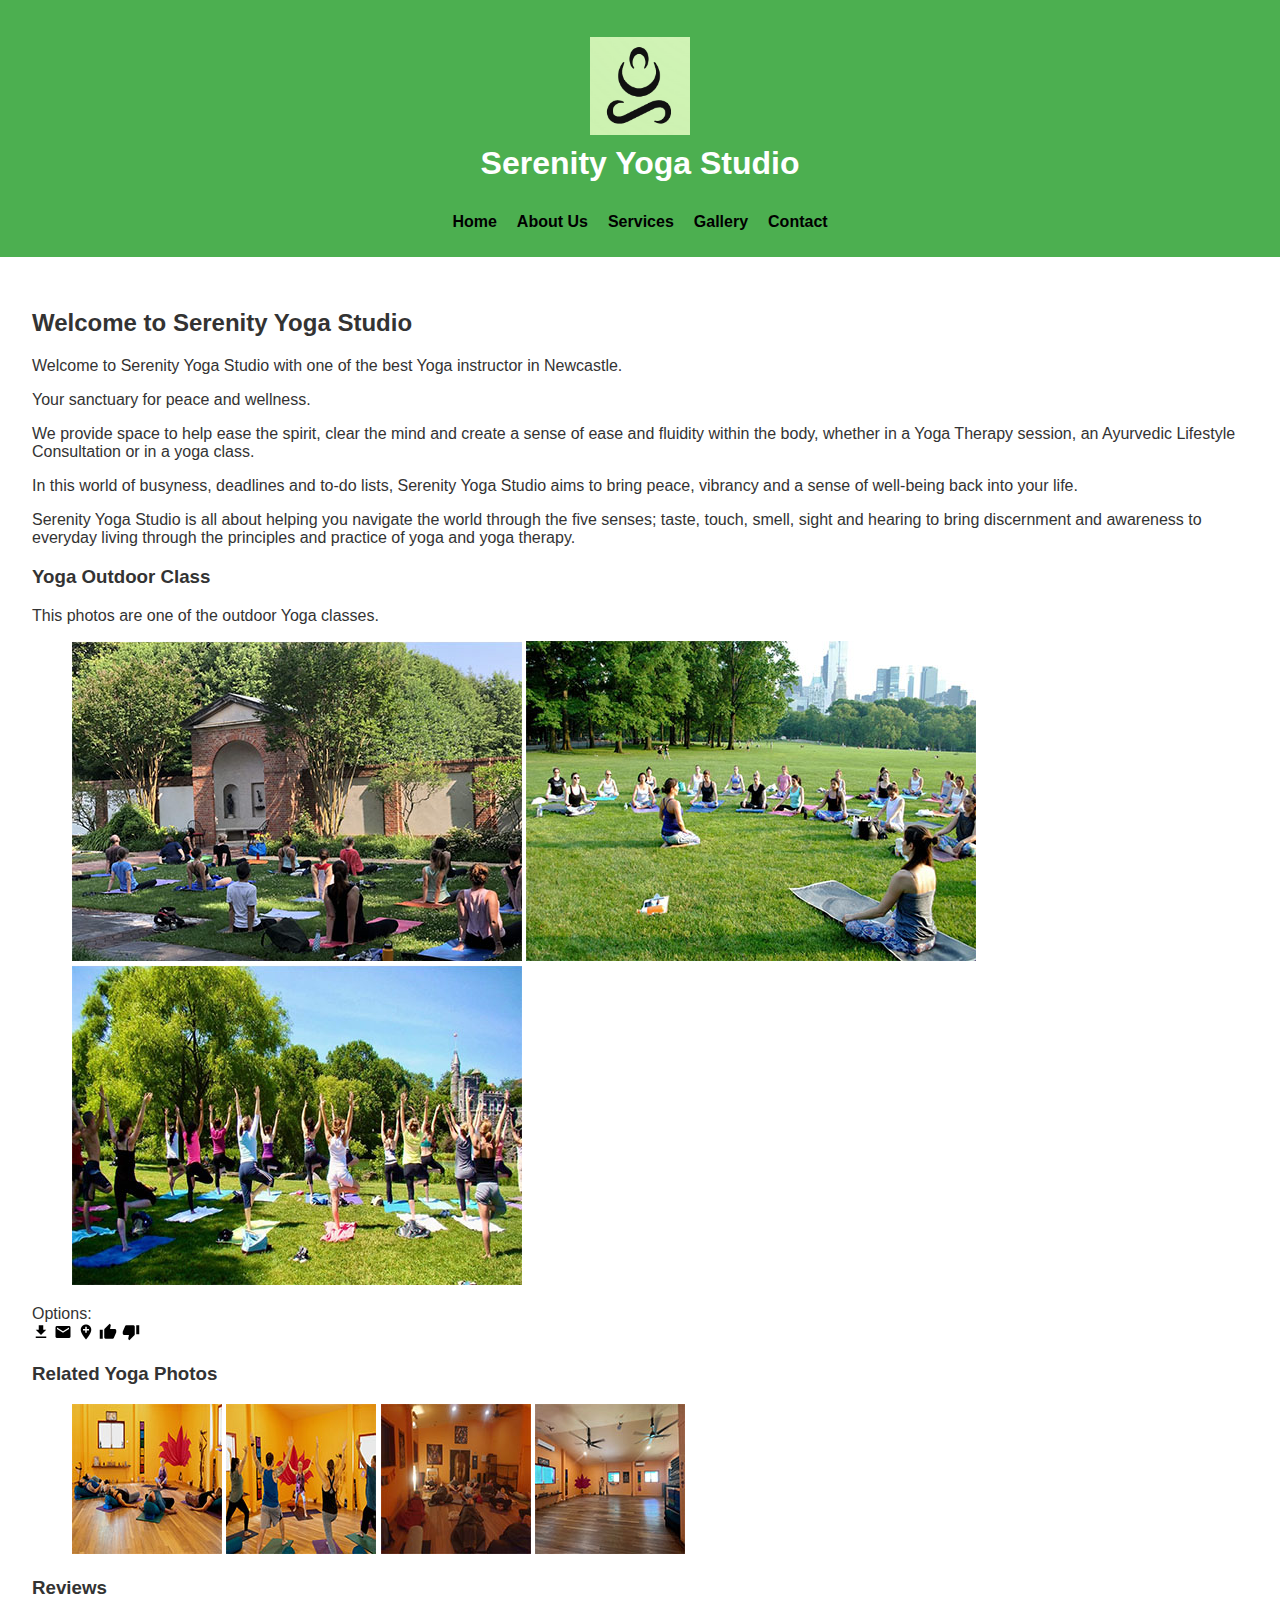
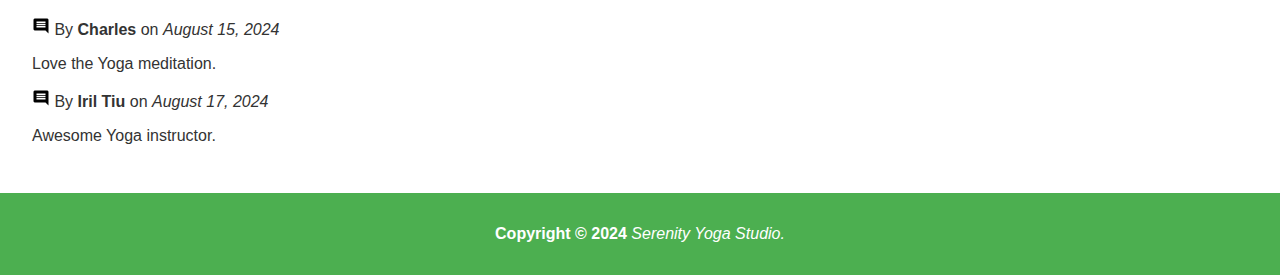
<file: index.html>
<!DOCTYPE html>
<html lang="en">
<head>
    <meta charset="UTF-8">
    <meta name="viewport" content="width=device-width, initial-scale=1.0">
    <title>Serenity Yoga Studio</title>
    <link rel="stylesheet" href="style.css">
    <script src="script.js"></script>
</head>
<body>
    <header>
        <button class="menu-toggle">&#9776;</button>
        <h1><img src="images/yoga1.png" alt="Serenity Yoga Studio Logo">Serenity Yoga Studio</h1>
        <nav class="main-nav">
            <a href="index.html">Home</a>
            <a href="about.html">About Us</a>
            <a href="services.html">Services</a>
            <a href="gallery.html">Gallery</a>
            <a href="contact.html">Contact</a>
        </nav>
    </header>
    <main>
        <h2>Welcome to Serenity Yoga Studio</h2>
        <p>Welcome to Serenity  Yoga Studio with one of the best Yoga instructor in Newcastle.</p>
        <p>Your sanctuary for peace and wellness.</p>        
        <p>We provide space to help ease the spirit, clear the mind and create a sense of ease and fluidity within the body, whether in a Yoga Therapy session, an Ayurvedic Lifestyle Consultation or in a yoga class.</p>
        <p>In this world of busyness, deadlines and to-do lists, Serenity Yoga Studio aims to bring peace, vibrancy and a sense of well-being back into your life.</p>
        <p>Serenity Yoga Studio is all about helping you navigate the world through the five senses; taste, touch, smell, sight and hearing to bring discernment and awareness to everyday living through the principles and practice of yoga and yoga therapy.</p>
    <section>
        <h3 id="yogaoutdoor"> Yoga Outdoor Class</h3>
        <p> This photos are one of the outdoor Yoga classes.</p>
        <figure>
        <a href="images/yoga2.jpg">
        <img src="images/yoga2s.jpg" alt="Yoga Outdoor Class" title= "Yoga Outdoor Class"></a>
        <a href="images/yoga11.jpg">
        <img src="images/yoga11s.jpg" alt="Yoga Outdoor Class" title= "Yoga Outdoor Class"></a>
        <a href="images/yoga12.jpg">
        <img src="images/yoga12s.jpg" alt="Yoga Outdoor Class" title= "Yoga Outdoor Class"></a>
        </figure>
    </section>
        <p>Options: <br>
            <img src="images/icon_download.png" alt="Download"> 
            <img src="images/icon_mail.png" alt="Email"> 
            <img src="images/icon_map.png" alt="Map">
            <img src="images/icon_up.png" alt="Thumbs up"> 
            <img src="images/icon_down.png" alt="Thumbs down">
        </p>
    <section>
        <h3 id="relatedphotos"> Related Yoga Photos</h3>
        <figure>
            <a href="images/yoga3.jpg">
            <img src="images/yoga3s.jpg" alt="Yoga Class"></a>
            <a href="images/yoga4.jpg">
            <img src="images/yoga4s.jpg" alt="Yoga Class"></a>
            <a href="images/yoga5.jpeg">
            <img src="images/yoga5s.jpg" alt="Yoga Class"></a> 
            <a href="images/yoga6.jpg">
            <img src="images/yoga6s.jpg" alt="Yoga Class"></a>  
        </figure>
    </section>
    <section>
        <h3 id="reviews"> Reviews</h3>
        <div> 
            <p><img src="images/icon_comment.png" alt="Comment"> By <strong>Charles</strong> on <em>August 15, 2024</em></p>
            <p> Love the Yoga meditation.</p>
        </div>
        <div> 
            <p><img src="images/icon_comment.png" alt="Comment"> By <strong>Iril Tiu</strong> on <em>August 17, 2024</em></p>
            <p> Awesome Yoga instructor.</p>
        </div>
    </section>
    </main>
    <footer> 
        <p><strong>Copyright &copy; 2024 </strong> <em>Serenity Yoga Studio.</em></p> 
    </footer>
    <script>
        document.addEventListener("DOMContentLoaded", function() {
            const menuToggle = document.querySelector('.menu-toggle');
            const mainNav = document.querySelector('.main-nav');
    
            menuToggle.addEventListener('click', function() {
                if (mainNav.style.display === 'flex') {
                    mainNav.style.display = 'none';
                } else {
                    mainNav.style.display = 'flex';
                }
            });
        });
    </script>
</body>
</html>
<!--
Developed by:	
Iril Lester Tiu     
-->
</file>
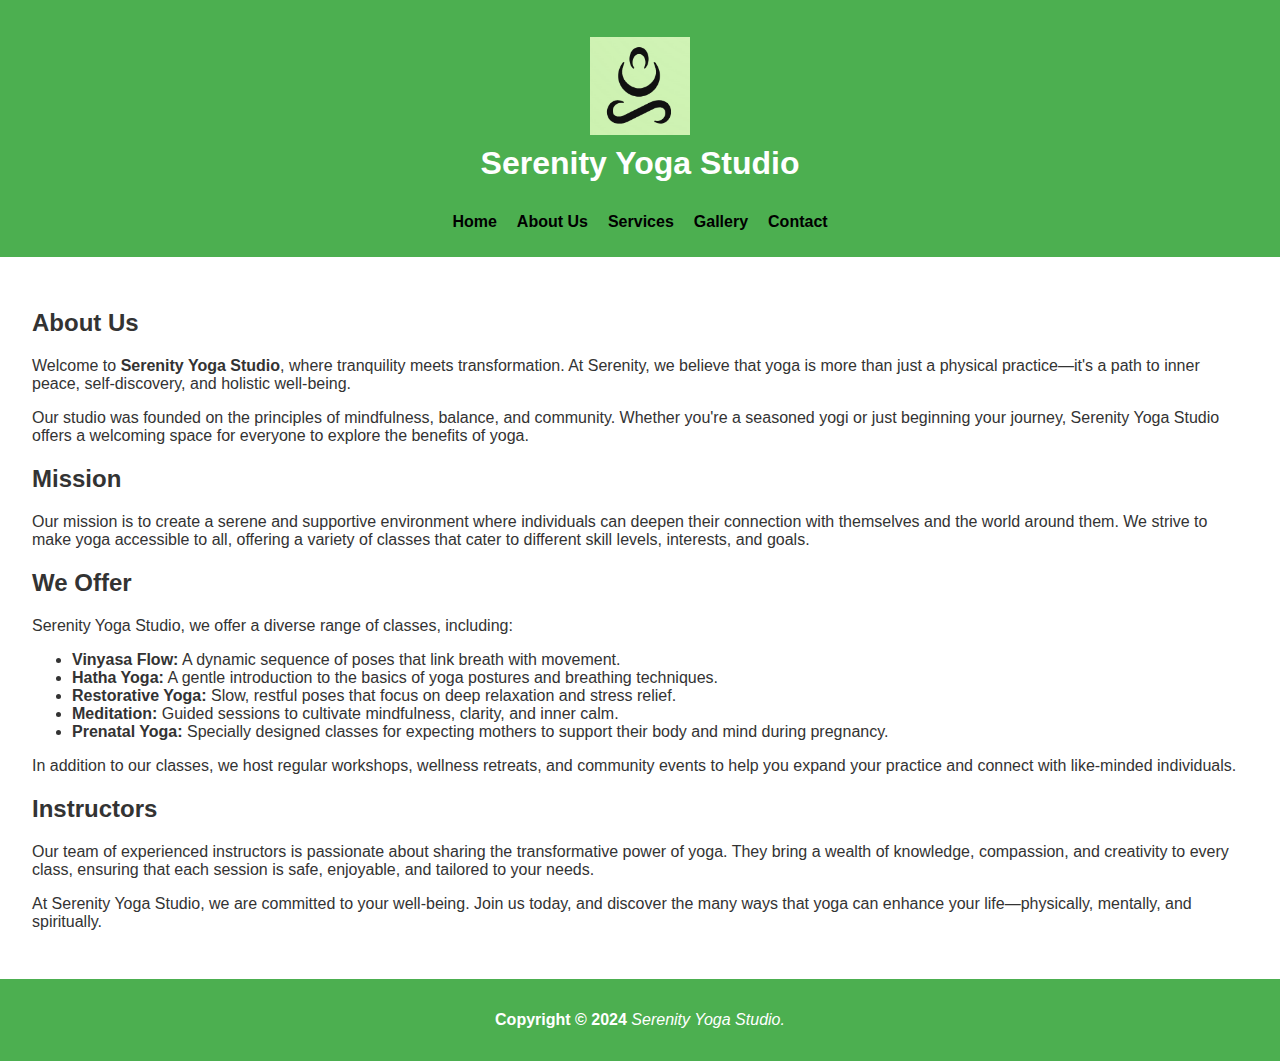
<file: about.html>
<!DOCTYPE html>
<html lang="en">
<head>
    <meta charset="UTF-8">
    <meta name="viewport" content="width=device-width, initial-scale=1.0">
    <title>About Us - Serenity Yoga Studio</title>
    <link rel="stylesheet" href="style.css">
    <script src="script.js"></script>
</head>
<body>
    <header>
        <button class="menu-toggle">&#9776;</button>
        <h1><img src="images/yoga1.png" alt="Serenity Yoga Studio Logo">Serenity Yoga Studio</h1>
        <nav class="main-nav">
            <a href="index.html">Home</a>
            <a href="about.html">About Us</a>
            <a href="services.html">Services</a>
            <a href="gallery.html">Gallery</a>
            <a href="contact.html">Contact</a>
        </nav>    
    </header>
    <main>
        <h2>About Us</h2>
        <p>Welcome to <strong>Serenity Yoga Studio</strong>, where tranquility meets transformation. At Serenity, we believe that yoga is more than just a physical practice—it's a path to inner peace, self-discovery, and holistic well-being.</p>
        
        <p>Our studio was founded on the principles of mindfulness, balance, and community. Whether you're a seasoned yogi or just beginning your journey, Serenity Yoga Studio offers a welcoming space for everyone to explore the benefits of yoga.</p>
        
        <h2>Mission</h2> 
        <p> Our mission is to create a serene and supportive environment where individuals can deepen their connection with themselves and the world around them. We strive to make yoga accessible to all, offering a variety of classes that cater to different skill levels, interests, and goals.</p>
        
        <h2> We Offer</h2>
        <p> Serenity Yoga Studio, we offer a diverse range of classes, including:</p>
        <ul>
        <li><strong>Vinyasa Flow:</strong> A dynamic sequence of poses that link breath with movement.</li>
        <li><strong>Hatha Yoga:</strong> A gentle introduction to the basics of yoga postures and breathing techniques.</li>
        <li><strong>Restorative Yoga:</strong> Slow, restful poses that focus on deep relaxation and stress relief.</li>
        <li><strong>Meditation:</strong> Guided sessions to cultivate mindfulness, clarity, and inner calm.</li>
        <li><strong>Prenatal Yoga:</strong> Specially designed classes for expecting mothers to support their body and mind during pregnancy.</li>
        </ul>
        <p>In addition to our classes, we host regular workshops, wellness retreats, and community events to help you expand your practice and connect with like-minded individuals.</p>
        
        <h2> Instructors</h2>
        <p>Our team of experienced instructors is passionate about sharing the transformative power of yoga. They bring a wealth of knowledge, compassion, and creativity to every class, ensuring that each session is safe, enjoyable, and tailored to your needs.</p>
        
        <p>At Serenity Yoga Studio, we are committed to your well-being. Join us today, and discover the many ways that yoga can enhance your life—physically, mentally, and spiritually.</p>
        
    </main>
    <footer> 
        <p><strong>Copyright &copy; 2024 </strong> <em>Serenity Yoga Studio.</em></p> 
    </footer>
    <script>
        document.addEventListener("DOMContentLoaded", function() {
            const menuToggle = document.querySelector('.menu-toggle');
            const mainNav = document.querySelector('.main-nav');
    
            menuToggle.addEventListener('click', function() {
                if (mainNav.style.display === 'flex') {
                    mainNav.style.display = 'none';
                } else {
                    mainNav.style.display = 'flex';
                }
            });
        });
    </script>
</body>
</html>
</file>
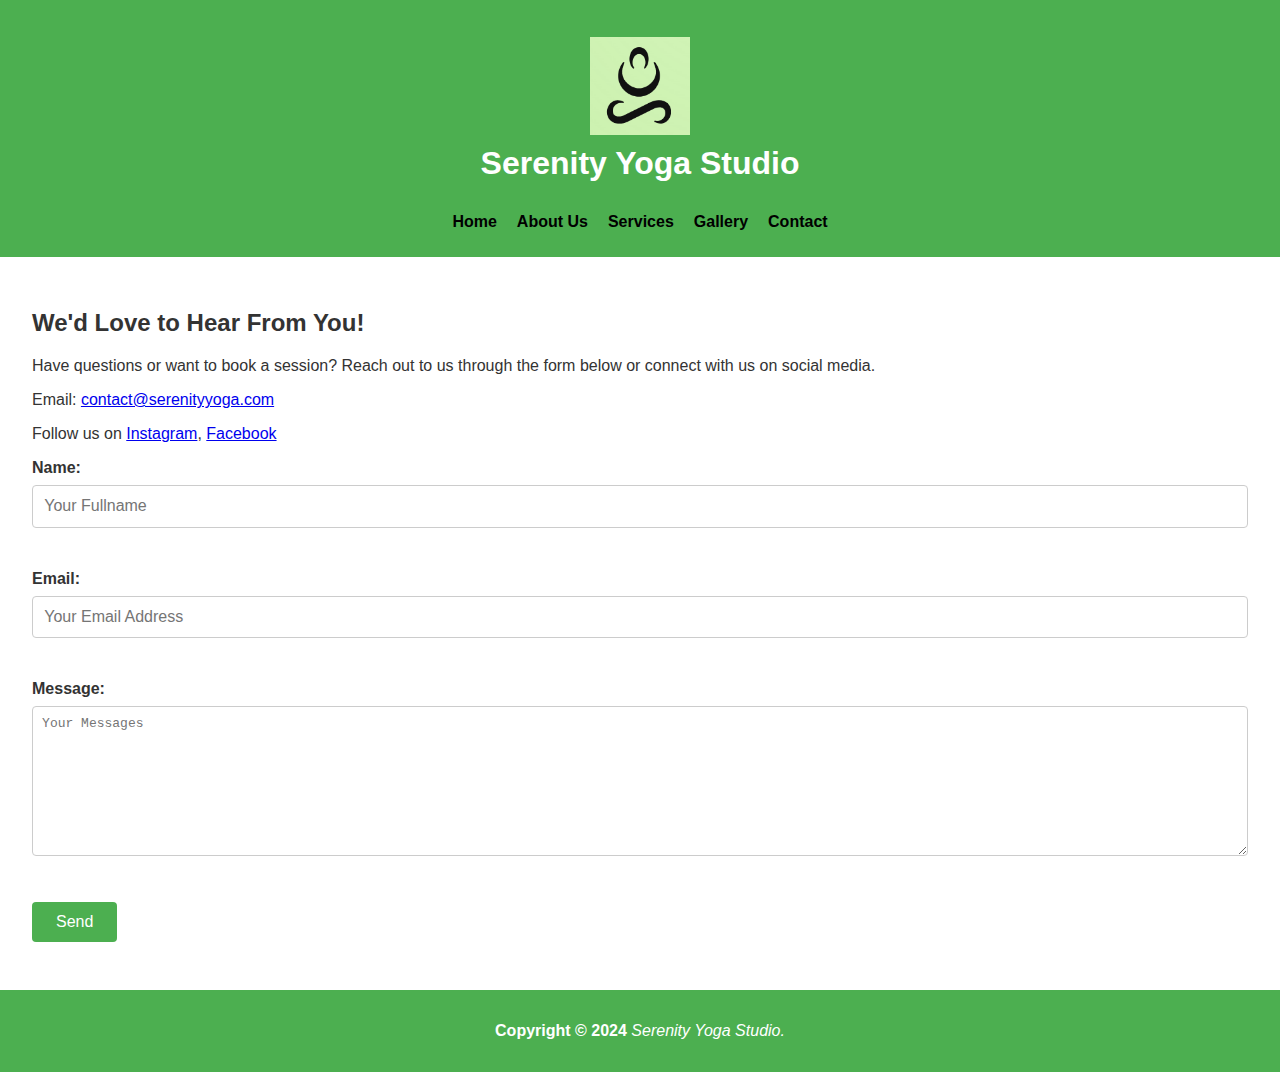
<file: contact.html>
<!DOCTYPE html>
<html lang="en">
<head>
    <meta charset="UTF-8">
    <meta name="viewport" content="width=device-width, initial-scale=1.0">
    <title>Contact Us - Serenity Yoga Studio</title>
    <link rel="stylesheet" href="style.css">
    <script src="script.js"></script>
</head>
<body>
    <header>
        <button class="menu-toggle">&#9776;</button>
        <h1><img src="images/yoga1.png" alt="Serenity Yoga Studio Logo">Serenity Yoga Studio</h1>
        <nav class="main-nav">
            <a href="index.html">Home</a>
            <a href="about.html">About Us</a>
            <a href="services.html">Services</a>
            <a href="gallery.html">Gallery</a>
            <a href="contact.html">Contact</a>
        </nav>
    </header>
    <main>
        <h2>We'd Love to Hear From You!</h2>
        <p>Have questions or want to book a session? Reach out to us through the form below or connect with us on social media.</p>
        <p>Email: <a href="mailto:contact@serenityyoga.com">contact@serenityyoga.com</a></p>
        <p>Follow us on <a href="#">Instagram</a>, <a href="#">Facebook</a></p>

        <form id="contact-form" action="#">
            <div class="form-group">
                <label for="name">Name:</label>
                <input type="text" id="name" name="name" placeholder="Your Fullname" required>
                <span class="error-message" id="name-error"></span>
            </div><br>
            <div class="form-group">
                <label for="email">Email:</label>
                <input type="email" id="email" name="email" placeholder="Your Email Address" required>
                <span class="error-message" id="email-error"></span>
            </div><br>
            <div class="form-group">
                <label for="message">Message:</label>
                <textarea id="message" name="message" placeholder="Your Messages" required></textarea>
                <span class="error-message" id="message-error"></span>
            </div><br>
            <button type="submit">Send</button>
            <p class="form-success" id="form-success"></p>
        </form>
    </main>
    <footer> 
        <p><strong>Copyright &copy; 2024 </strong> <em>Serenity Yoga Studio.</em></p> 
    </footer>
    <script>
        document.addEventListener("DOMContentLoaded", function() {
            const menuToggle = document.querySelector('.menu-toggle');
            const mainNav = document.querySelector('.main-nav');
    
            menuToggle.addEventListener('click', function() {
                if (mainNav.style.display === 'flex') {
                    mainNav.style.display = 'none';
                } else {
                    mainNav.style.display = 'flex';
                }
            });
        });
    </script>
</body>
</html>
</file>
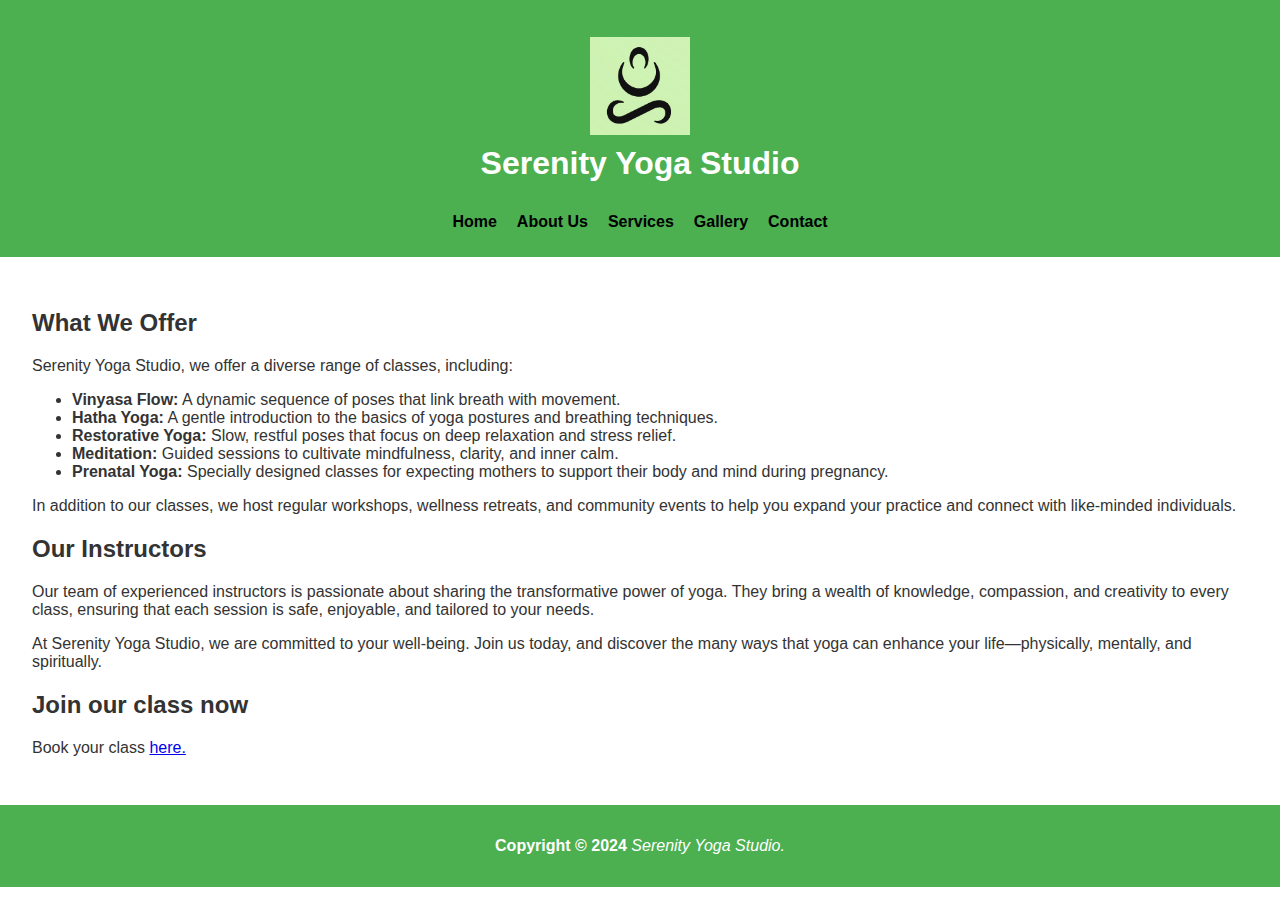
<file: services.html>
<!DOCTYPE html>
<html lang="en">
<head>
    <meta charset="UTF-8">
    <meta name="viewport" content="width=device-width, initial-scale=1.0">
    <title>Services - Serenity Yoga Studio</title>
    <link rel="stylesheet" href="style.css">
    <script src="script.js"></script>
</head>
<body>
    <header>
        <button class="menu-toggle">&#9776;</button>
        <h1><img src="images/yoga1.png" alt="Serenity Yoga Studio Logo">Serenity Yoga Studio</h1>
        <nav class="main-nav">
            <a href="index.html">Home</a>
            <a href="about.html">About Us</a>
            <a href="services.html">Services</a>
            <a href="gallery.html">Gallery</a>
            <a href="contact.html">Contact</a>
        </nav>
    </header>
    <main>
        <h2>What We Offer</h2>
        <p> Serenity Yoga Studio, we offer a diverse range of classes, including:</p>
        <ul>
        <li><strong>Vinyasa Flow:</strong> A dynamic sequence of poses that link breath with movement.</li>
        <li><strong>Hatha Yoga:</strong> A gentle introduction to the basics of yoga postures and breathing techniques.</li>
        <li><strong>Restorative Yoga:</strong> Slow, restful poses that focus on deep relaxation and stress relief.</li>
        <li><strong>Meditation:</strong> Guided sessions to cultivate mindfulness, clarity, and inner calm.</li>
        <li><strong>Prenatal Yoga:</strong> Specially designed classes for expecting mothers to support their body and mind during pregnancy.</li>
        </ul>
        <p>In addition to our classes, we host regular workshops, wellness retreats, and community events to help you expand your practice and connect with like-minded individuals.</p>
        
        <h2>Our Instructors</h2>
        <p>Our team of experienced instructors is passionate about sharing the transformative power of yoga. They bring a wealth of knowledge, compassion, and creativity to every class, ensuring that each session is safe, enjoyable, and tailored to your needs.</p>
        <p>At Serenity Yoga Studio, we are committed to your well-being. Join us today, and discover the many ways that yoga can enhance your life—physically, mentally, and spiritually.</p>
        <h2>Join our class now</h2>
        <p>Book your class <a href="contact.html">here.</a></p>
        
    </main>
    <footer> 
        <p><strong>Copyright &copy; 2024 </strong> <em>Serenity Yoga Studio.</em></p> 
    </footer>
    <script>
        document.addEventListener("DOMContentLoaded", function() {
            const menuToggle = document.querySelector('.menu-toggle');
            const mainNav = document.querySelector('.main-nav');
    
            menuToggle.addEventListener('click', function() {
                if (mainNav.style.display === 'flex') {
                    mainNav.style.display = 'none';
                } else {
                    mainNav.style.display = 'flex';
                }
            });
        });
    </script>
</body>
</html>
</file>
<file: style.css>
body {
    font-family: Arial, sans-serif;
    margin: 0;
    padding: 0;
    background-color: white;
    color: #333;
}

header {
    background-color: #4CAF50;
    color: white;
    padding: 1em 0;
    text-align: center;
    position: relative;
}

header img {
    max-width: 100px;
    display: block;
    margin: 10px auto;
}

.menu-toggle {
    display: none;
    font-size: 24px;
    background: none;
    border: none;
    cursor: pointer;
    position: absolute;
    top: 1em;
    left: 1em;
    color: white;
}

.main-nav {
    display: flex;
    justify-content: center;
    flex-wrap: wrap;
}

.main-nav a {
    text-decoration: none;
    color: black;
    padding: 10px;
    font-weight: bold;
    display: block;
}

.main-nav a:hover {
    background-color: green;
}

main {
    padding: 2em;
}

footer {
    background-color: #4CAF50;
    color: white;
    text-align: center;    
    padding: 1em 0;
}

.form-group {
    margin-bottom: 1.5em;
}

label {
    font-weight: bold;
    display: block;
    margin-bottom: 0.5em;
}

input[type="text"],
input[type="email"],
textarea {
    width: 100%;
    padding: 0.7em;
    border: 1px solid #ccc;
    border-radius: 4px;
    font-size: 1em;
    box-sizing: border-box;
}

textarea {
    height: 150px;
    resize: vertical;
}

button {
    background-color: #4CAF50;
    color: white;
    border: none;
    padding: 0.7em 1.5em;
    border-radius: 4px;
    cursor: pointer;
    font-size: 1em;
}

button:hover {
    background-color: #45a049;
}

.error-message {
    color: red;
    font-size: 0.9em;
    display: none;
    margin-top: 0.5em;
}

.thumbnail {
    max-width: 30%;
    margin: 1%;
    cursor: pointer;
    transition: transform 0.3s ease-in-out;
}

.thumbnail:hover {
    transform: scale(1.1);
}

@media (max-width: 768px) {
    header img {
        max-width: 70px;
    }
    
    .gallery {
        flex-direction: column;
        align-items: center;
    }

    .thumbnail {
        max-width: 90%;
        margin-bottom: 1em;
    }

    main {
        padding: 1em;
    }
    
    .main-nav {
        display: none;
        flex-direction: column;
        align-items: center;
        background-color: #4CAF50;
        width: 100%;
        position: absolute;
        top: 100%;
        left: 0;
    }

    .menu-toggle {
        display: block;
    }

    .main-nav a {
        padding: 1em;
        width: 100%;
        text-align: center;
        border-top: 1px solid white;
    }

    .main-nav a:first-child {
        border-top: none;
    }
}
</file>
